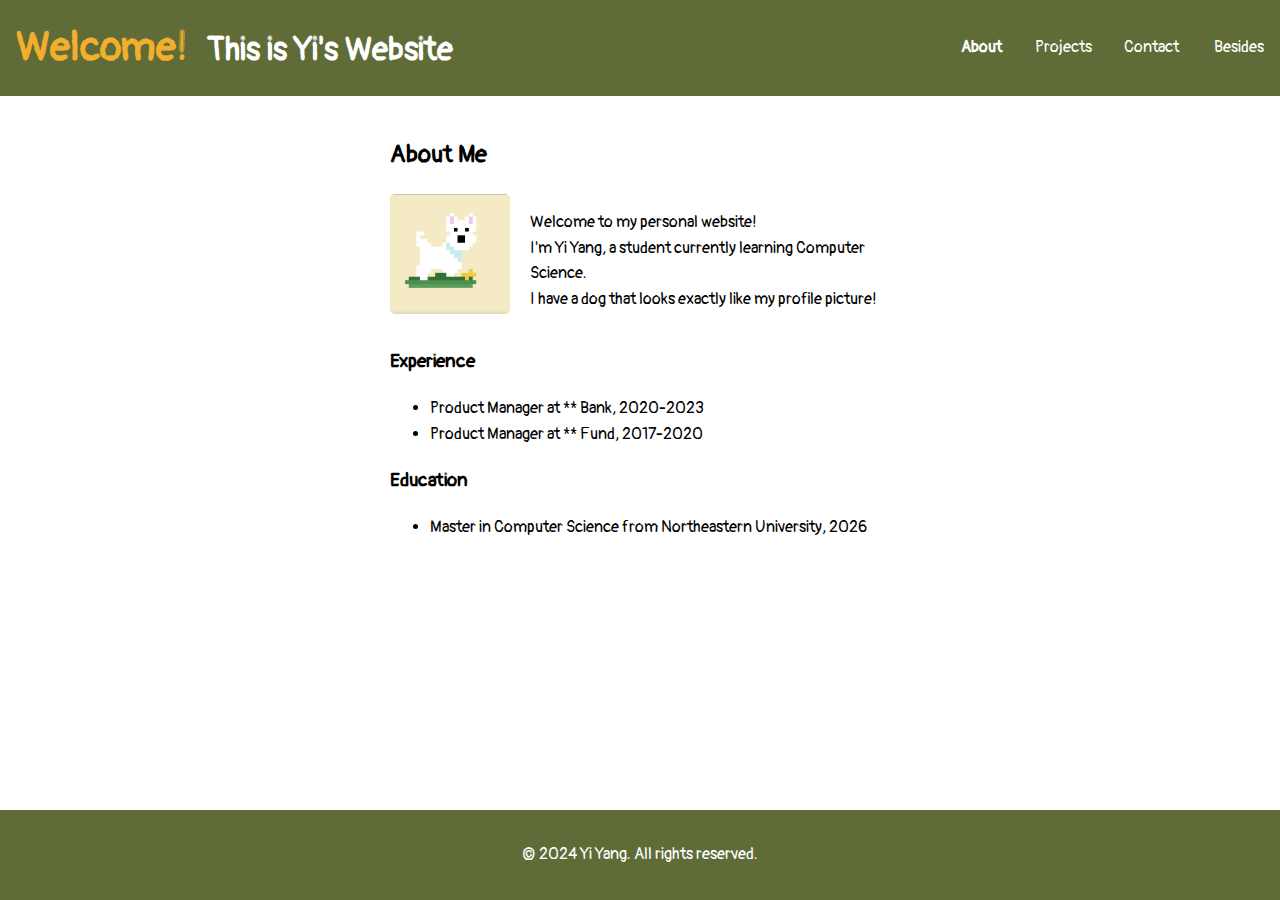
<file: index.html>
<!DOCTYPE html>
<html lang="en">

<head>
    <meta charset="UTF-8">
    <meta name="viewport" content="width=device-width, initial-scale=1.0">
    <title>Yi Yang - Personal Website</title>
    <link rel="stylesheet" href="style.css">
    <link href="https://fonts.googleapis.com/css2?family=Pangolin&display=swap" rel="stylesheet">

</head>

<body>

    <header>
        <nav id="navbar">
            <h1><span class='welcome'>Welcome! </span>This is Yi's Website</h1>
            <ul>
                <li><a href="/cs5610_fall2024_project1/" class="active">About</a></li>
                <li><a href="/cs5610_fall2024_project1/projects/">Projects</a></li>
                <li><a href="/cs5610_fall2024_project1/contacts/">Contact</a></li>
                <li><a href="/cs5610_fall2024_project1/other_info/">Besides</a></li>
            </ul>
        </nav>
    </header>
    <main>
        <section id="about">
            <h2>About Me</h2>
            <div class='container'>
                <img src="avatar.png" alt="Yi Yang" class='avatar'>
                <p class ='intro'>Welcome to my personal website!<br> I'm Yi Yang, a student currently learning Computer
                    Science.<br>I have a dog that looks exactly like my profile picture! </p>
            </div>
            <h3>Experience</h3>
            <ul>
                <li>Product Manager at ** Bank, 2020-2023</li>
                <li>Product Manager at ** Fund, 2017-2020</li>
            </ul>
            <h3>Education</h3>
            <ul>
                <li>Master in Computer Science from Northeastern University, 2026</li>
            </ul>
        </section>
    </main>

    <footer>
        <p>&copy; 2024 Yi Yang. All rights reserved.</p>
    </footer>

</body>

</html>
</file>
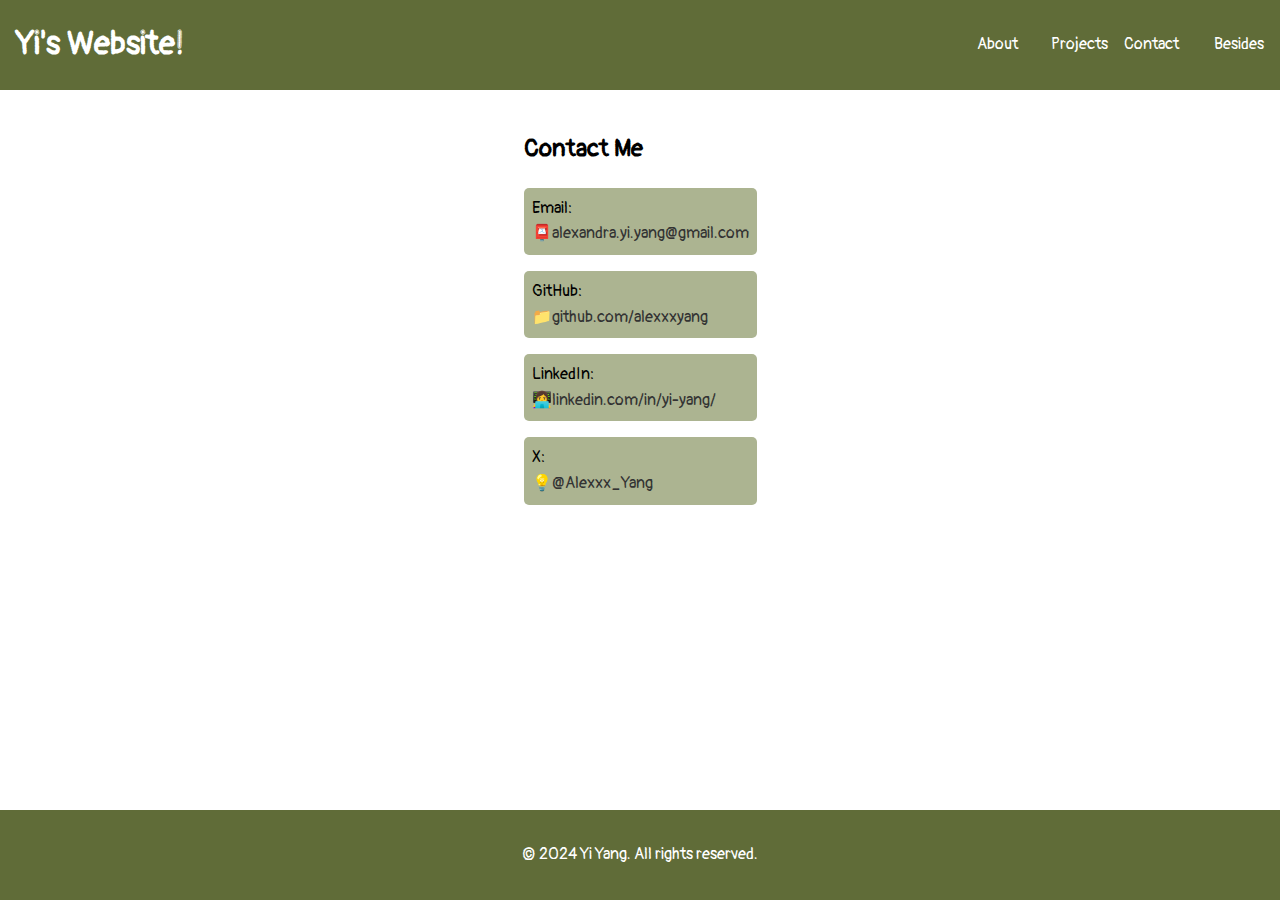
<file: contacts/index.html>
<!DOCTYPE html>
<html lang="en">

<head>
    <meta charset="UTF-8">
    <meta name="viewport" content="width=device-width, initial-scale=1.0">
    <title>Yi Yang - Contact</title>
    <link rel="stylesheet" href="../style.css">
    <link href="https://fonts.googleapis.com/css2?family=Pangolin&display=swap" rel="stylesheet">

<body>
    <header>
        <nav id="navbar">
            <h1>Yi's Website!</h1>
            <ul>
                <li><a href="/cs5610_fall2024_project1/">About</a></li>
                <li><a href="/cs5610_fall2024_project1/projects/">Projects</a></li>
                <li><a href="/cs5610_fall2024_project1/contacts/  class="active">Contact</a></li>
                <li><a href="/cs5610_fall2024_project1/other_info/">Besides</a></li>
            </ul>
        </nav>
    </header>

    <main>
        <section id="contact">
            <h2>Contact Me</h2>
            <ul>
                <li>Email: <a href="mailto:your.email@example.com">alexandra.yi.yang@gmail.com</a></li>
                <li>GitHub: <a href="https://github.com/yourusername">github.com/alexxxyang</a></li>
                <li>LinkedIn: <a href="https://www.linkedin.com/in/yi-yang-05749152/">linkedin.com/in/yi-yang/</a></li>
                <li>X: <a href="https://x.com/Alexxx_Yang">@Alexxx_Yang</a></li>
            </ul>
        </section>
    </main>

    <footer>
        <p>&copy; 2024 Yi Yang. All rights reserved.</p>
    </footer>
</body>

</html>
</file>
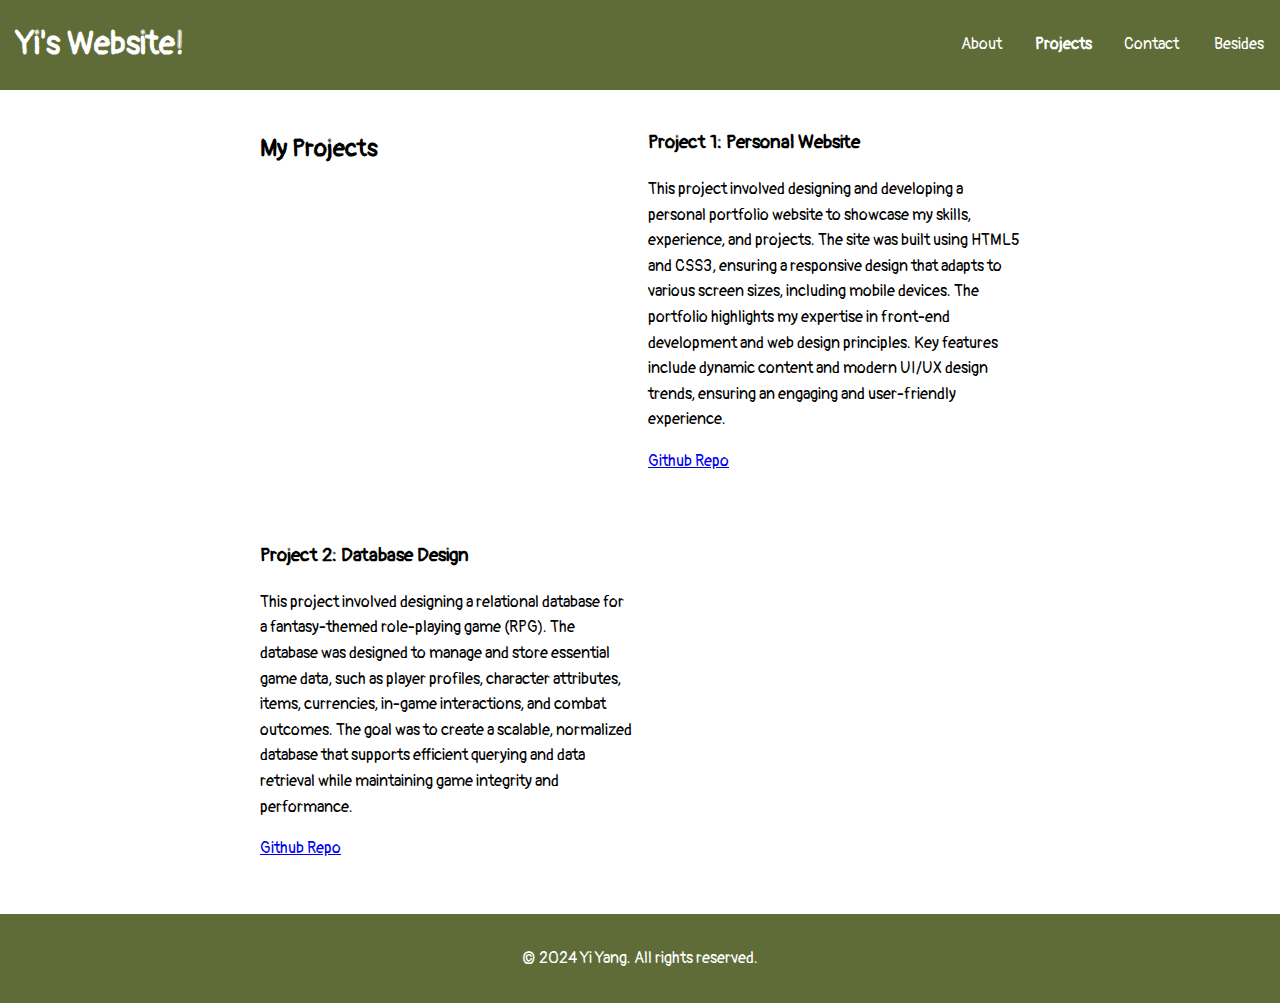
<file: projects/index.html>
<!DOCTYPE html>
<html lang="en">

<head>
    <meta charset="UTF-8">
    <meta name="viewport" content="width=device-width, initial-scale=1.0">
    <title>Yi Yang - Projects</title>
    <link rel="stylesheet" href="../style.css">
    <link href="https://fonts.googleapis.com/css2?family=Pangolin&display=swap" rel="stylesheet">
</head>

<body>
    <header>
        <nav id="navbar">
            <h1>Yi's Website!</h1>
            <ul>
                <li><a href="/cs5610_fall2024_project1/">About</a></li>
                <li><a href="/cs5610_fall2024_project1/projects/" class="active">Projects</a></li>
                <li><a href="/cs5610_fall2024_project1/contacts/">Contact</a></li>
                <li><a href="/cs5610_fall2024_project1/other_info/">Besides</a></li>
            </ul>
        </nav>
    </header>

    <main>
        <section id="projects">
            <h2>My Projects</h2>
            <div class="project">
                <h3>Project 1: Personal Website</h3>
                <p>This project involved designing and developing a personal portfolio website to showcase my skills,
                    experience, and projects. The site was built using HTML5 and CSS3, ensuring a responsive design
                    that adapts to various screen sizes, including mobile devices. The portfolio highlights my expertise
                    in front-end development and web design principles. Key features include dynamic content and modern
                    UI/UX design trends, ensuring an engaging and user-friendly experience. </p>
                <a href="#">Github Repo</a>
            </div>
            <div class="project">
                <h3>Project 2: Database Design</h3>
                <p>This project involved designing a relational database for a fantasy-themed
                    role-playing game (RPG). The database was designed to manage and store essential game data, such as
                    player profiles, character attributes, items, currencies, in-game interactions, and combat outcomes.
                    The goal was to create a scalable, normalized database that supports efficient querying and data
                    retrieval while maintaining game integrity and performance.</p>
                <a href="#">Github Repo</a>
            </div>
        </section>
    </main>

    <footer>
        <p>&copy; 2024 Yi Yang. All rights reserved.</p>
    </footer>
</body>

</html>
</file>
<file: style.css>
* {
    box-sizing: border-box;
}

body {
    font-family: 'Pangolin', cursive;
    line-height: 1.6;
    margin: 0;
    padding: 0;
    display: flex;
    flex-direction: column;
    min-height: 100vh;
}

main {
    flex: 1;
    padding: 20px;
    max-width: 800px;
    margin: 0 auto;
}

#navbar {
    background-color: #606c38;
    color: #fff;
    padding: 1rem;
    position: sticky;
    top: 0;
    z-index: 1000;
    display: flex;
    justify-content: space-between;
    align-items: center;
}

#navbar h1 {
    margin: 0;
}

#navbar ul {
    list-style-type: none;
    padding: 0;
    display: flex;
}

#navbar ul li {
    margin-left: 1rem;
}

#navbar a {
    color: #fff;
    text-decoration: none;
    transition: color 0.3s ease;
}

#navbar a:hover {
    color: #ddd;
}

#navbar a.active {
    font-weight: bold;
}

#navbar a::before {
    opacity: 0;
    transition: opacity 0.3s ease;
    color: #bc6c25;
}

#navbar a[href="/cs5610_fall2024_project1/"]::before {
    content: "♥ ";
}

#navbar a[href="/cs5610_fall2024_project1/projects/"]::before {
    content: "★ ";
}

#navbar a[href="/cs5610_fall2024_project1/contacts/"]::before {
    content: "✎ ";
}

#navbar a[href="/cs5610_fall2024_project1/other_info/"]::before {
    content: "☺ ";
}

#navbar a:hover::before {
    opacity: 1;
}

@media (max-width: 768px) {
    #navbar {
        flex-direction: column;
    }

    #navbar ul {
        margin-top: 1rem;
    }

    #navbar ul li {
        margin: 0 0.5rem;
    }

    #contact li {
        padding: 0.75rem;
    }
}

.welcome {
    color: rgb(241, 175, 45);
    font-size: 40px;
    margin-right: 10px;
}

.container {
    display: flex;
    flex-direction:columnn;
    align-items: center;
    width:500px;
}

.avatar {
    max-width: 120px;
    height: 120px;
    margin-right: 20px;
    border-radius: 5px;
    transition: all 0.5s ease;
}

.avatar:hover {
   transform: scale(1.1);
}

.intro {
    width: 100%;
    width: 450px;
    text-align:center;
}

@media (min-width: 601px) {
    .container {
        flex-direction: row;
        align-items: flex-start;
    }
    
    .intro {
        text-align: left;
    }
}

footer {
    background-color: #606c38;
    ;
    color: #fff;
    text-align: center;
    padding: 1rem;
    margin-top: auto;
}


.project {
    margin-bottom: 2rem;
}

#projects {
    display: grid;
    grid-template-columns: repeat(auto-fit, minmax(250px, 1fr));
    gap: 1rem;
}

.project {
    transition: transform 0.3s ease;
}

.project:hover {
    transform: scale(1.05);
}

#contact ul {
    display: flex;
    flex-direction: column;
    gap: 1rem;
    padding: 0;
    list-style-type: none;
}

#contact li {
    width: 100%;
    padding: 0.5rem;
    background-color: #acb491;
    border-radius: 5px;
    transition: background-color 0.3s ease;
}

#contact li:hover {
    background-color: #e8e8e8;
}

#contact a {
    display: flex;
    align-items: center;
    color: #333;
    text-decoration: none;
    transition: color 0.3s ease;
}

#contact a:hover {
    color: rgb(117, 94, 94);
}

#contact li:nth-child(1) a::before {
    content: "📮";
}

#contact li:nth-child(2) a::before {
    content: "📁";
}

#contact li:nth-child(3) a::before {
    content: "👩‍💻";
}

#contact li:nth-child(4) a::before {
    content: "💡";
}

.container_dog {
    display: flex;
    justify-content: center;
    align-items: center;
    gap: 20px;
    max-width: 800px;
    margin: 0 auto;
}

.image_caption_container {
    flex: 0 0 calc(33.333% - 14px);
    max-width: calc(33.333% - 14px);
    background-color: white;
    border-radius: 10px;
    box-shadow: 0 4px 8px rgba(0, 0, 0, 0.1);
    overflow: hidden;
    transition: transform 0.3s ease;
    display: flex;
    flex-direction: column;
}

.caption {
    padding: 10px;
    display: flex;
    align-items: center;
    justify-content: center;
}

.image_caption_container:hover {
    transform: translateY(-10px);
}

img {
    width: 100%;
    height: auto;
    display: block;
    aspect-ratio: 3/4;
}
</file>
